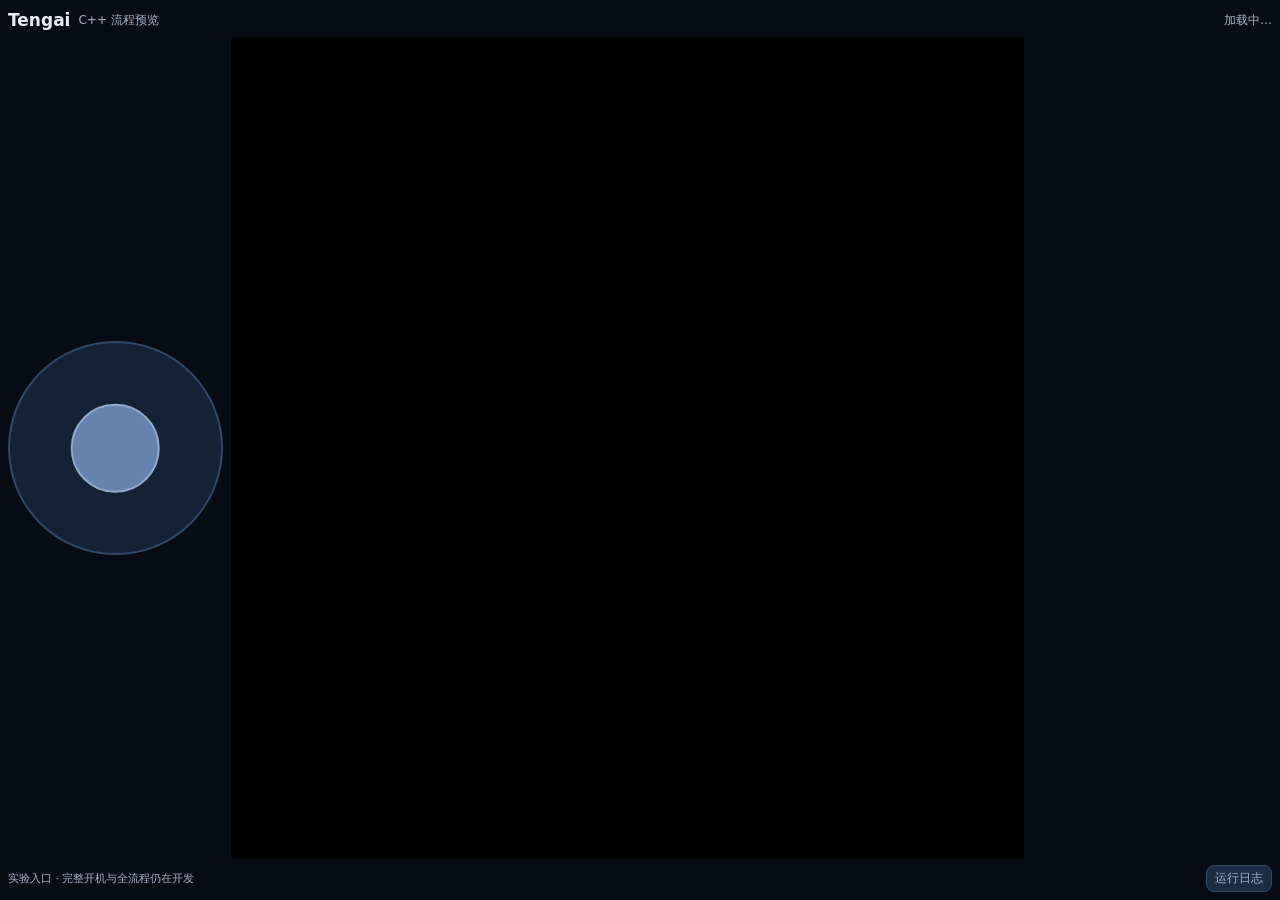
<file: index.html>
<!doctype html><html lang="zh-CN"><meta charset="utf-8"><meta name="viewport" content="width=device-width,initial-scale=1"><title>Tengai · C++ 流程预览</title><meta http-equiv="refresh" content="0;url=./preview/?v=preview-2efa56d174b283fa"><p><a href="./preview/?v=preview-2efa56d174b283fa">打开 Tengai 流程预览</a></p><p>实验入口，完整开机与全游戏仍在开发。</p></html>
</file>
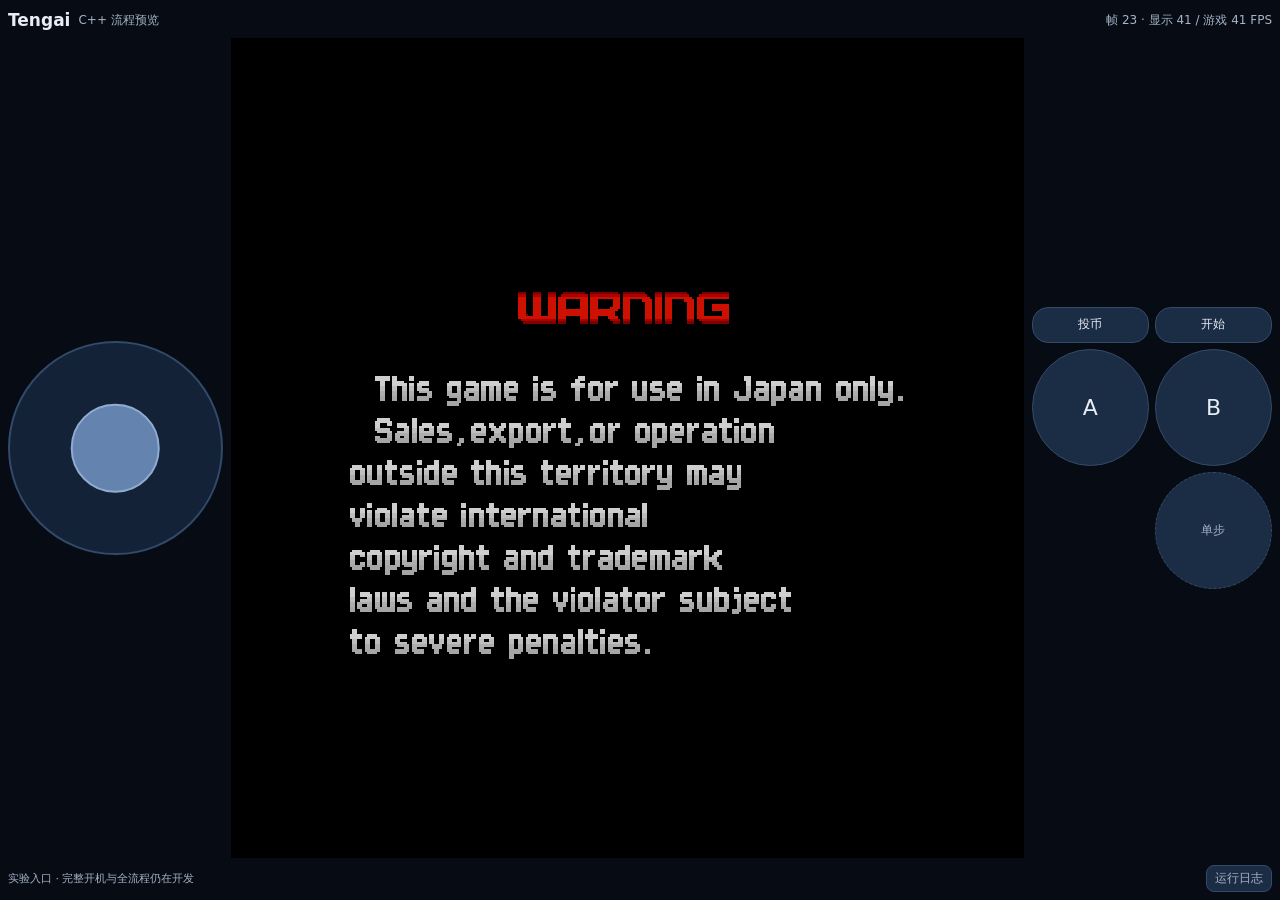
<file: preview/index.html>
<!doctype html><html lang="zh-CN"><meta charset="utf-8"><meta name="viewport" content="width=device-width,initial-scale=1,maximum-scale=1,user-scalable=no,viewport-fit=cover"><title>Tengai · 流程开发预览</title><style>
*{box-sizing:border-box}
html,body{margin:0;width:100%;height:100%;overflow:hidden;background:#070b13;color:#e8edf5;font:14px system-ui;overscroll-behavior:none}
#viewport{position:fixed;inset:0;inset:env(safe-area-inset-top,0px) env(safe-area-inset-right,0px) env(safe-area-inset-bottom,0px) env(safe-area-inset-left,0px);overflow:hidden}
#shell{position:absolute;left:var(--cx,50%);top:var(--cy,50%);width:var(--w,100%);height:var(--h,100%);transform:translate(-50%,-50%) rotate(var(--turn,0deg));display:grid;grid-template-rows:24px minmax(0,1fr) 28px;padding:8px;gap:6px;min-width:0;min-height:0;touch-action:none;user-select:none;-webkit-user-select:none;-webkit-touch-callout:none}
header{display:flex;align-items:center;gap:8px;min-width:0;overflow:hidden;white-space:nowrap}
header strong{font-size:17px;flex:none}
header span{color:#a4b4c8;font-size:12px;min-width:0;overflow:hidden;text-overflow:ellipsis}
header span:nth-child(2){flex:1}
#frame{margin-left:auto;max-width:55%;font-variant-numeric:tabular-nums;flex:none}
#play{display:grid;grid-template-columns:minmax(0,var(--left-rail)) minmax(0,1fr) minmax(0,var(--right-rail));grid-template-rows:minmax(0,1fr);align-items:center;gap:8px;min-width:0;min-height:0}
#play>*{min-width:0;min-height:0}
canvas{display:block;width:100%;height:100%;object-fit:contain;image-rendering:pixelated;background:#000}
button{border:1px solid #344b68;border-radius:16px;background:#1b2d45;color:inherit;font:inherit;touch-action:none;user-select:none;-webkit-user-select:none;padding:4px;cursor:pointer;min-width:0;min-height:0}
button.held{background:#557faf}
#right{display:grid;grid-template-rows:36px auto;gap:6px;width:100%}
.system,.actions{display:grid;grid-template-columns:repeat(2,minmax(0,1fr));gap:6px}
.system button{font-size:12px;white-space:nowrap}
.actions{width:100%;aspect-ratio:1;grid-template-rows:repeat(2,minmax(0,1fr))}
.actions button{width:100%;height:100%;border-radius:50%;font-size:22px;padding:2px}
.actions button:last-child{grid-column:2}
.actions button.debug-key{font-size:12px;border-style:dashed;color:#a4b4c8}
#stick{position:relative;width:100%;aspect-ratio:1;border-radius:50%;background:#142238;border:2px solid #31496a;touch-action:none}
#knob{position:absolute;left:50%;top:50%;width:42%;height:42%;border-radius:50%;background:#6483ae;border:2px solid #90acd1;transform:translate(-50%,-50%);pointer-events:none}
footer{display:flex;align-items:center;gap:8px;font-size:11px;color:#a4b4c8;min-width:0;overflow:hidden;white-space:nowrap}
footer>span:first-child{flex:1;min-width:0;overflow:hidden;text-overflow:ellipsis}
footer button{padding:4px 8px;border-radius:8px;font-size:12px;flex:none}
#error{color:#ffb5ae;max-width:30%;overflow:hidden;text-overflow:ellipsis}
#log-panel{position:fixed;inset:6%;background:#111b2b;border:1px solid #62718c;z-index:10;padding:12px;display:flex;flex-direction:column;gap:8px}
#log-panel[hidden]{display:none}
#log-panel textarea{flex:1;min-height:0;width:100%;font:12px monospace;background:#060c16;color:#e8edf5;user-select:text;-webkit-user-select:text;touch-action:auto}
#log-panel div{display:flex;gap:8px;flex-wrap:wrap}
</style><div id="viewport"><main id="shell"><header><strong title="2P：右Shift投币，2开始；IJKL方向；U射击/蓄力，O炸弹">Tengai</strong><span>C++ 流程预览</span><span id="frame">加载中…</span></header><section id="play"><div id="stick" aria-label="圆形方向摇杆"><div id="knob"></div></div><canvas id="screen" width="320" height="224"></canvas><div id="right"><div class="system" id="system"></div><div class="actions" id="actions"></div></div></section><footer><span>实验入口 · 完整开机与全流程仍在开发</span><span id="error"></span><button id="show-log" type="button">运行日志</button></footer></main></div><section id="log-panel" hidden><textarea id="full-log" readonly aria-label="错误、关键事件与最近运行日志"></textarea><div><button id="copy-log">复制日志</button><button id="close-log">关闭</button><span id="copy-result"></span></div></section><script src="layout.js?v=preview-2efa56d174b283fa"></script><script src="pacing.js?v=preview-2efa56d174b283fa"></script><script src="presentation.js?v=preview-2efa56d174b283fa"></script><script src="lifecycle.js?v=preview-2efa56d174b283fa"></script><script src="tengai_flow_preview.js?v=preview-2efa56d174b283fa"></script><script>const canvas=document.querySelector("#screen"),context=canvas.getContext("2d",{alpha:!1}),presenter=createFlowPreviewPresenter(canvas,context),logStore=createFlowPreviewLogStore("full"===new URLSearchParams(location.search).get("trace")),logs=logStore.logs;window.previewPresentation=presenter.stats,window.previewLogStats=logStore.stats;const artifactVersion="preview-2efa56d174b283fa";window.warningLog=logs,window.warningFailed=!1,window.warningFrames=0,window.warningSamples=[],window.flowMilestones=[],installFlowPreviewLayout(document.querySelector("#shell"),document.querySelector("#viewport"));const panel=document.querySelector("#log-panel"),log=document.querySelector("#full-log");document.querySelector("#show-log").onclick=()=>{log.value=logStore.text(),panel.hidden=!1},document.querySelector("#close-log").onclick=()=>panel.hidden=!0,document.querySelector("#copy-log").onclick=async()=>{log.value=logStore.text(),log.focus(),log.select();try{await navigator.clipboard.writeText(log.value),document.querySelector("#copy-result").textContent="已复制"}catch{document.querySelector("#copy-result").textContent="请在文本框中复制"}};const report=(e,t=!1)=>{const o=/INITIALIZATION RETURN|SELECTION CONTROLLER RETURN|WORLD PROMPT (PHASE|RETIREMENT) RETURN|SPRITE PLANE (GATE|REGISTRATION) RETURN|GAMEPLAY FRONTEND40 RETURN|FRONTEND STAGE6 CLEANUP RETURN|FRONTEND STARTUP8 RETURN|WORLD EXIT64 RETURN/.test(e);logStore.append(e,t||o||/^(GAMEPLAY CONTINUE STAGE RESTART |GAMEPLAY CLEANUP RETURN |GAMEPLAY NEXT STARTUP CHILD BOUNDARY |PRESENTATION CLEANUP RETURN |FINAL SCORE CLEANUP RETURN |FINAL SCORE RESOURCE DEPENDENCIES BOUND |TITLE ROW SAMPLE ALIAS |LIVE DEFERRED TABLE TARGET RESTORED )/.test(e)||/^(ACTUAL PICKUP RETURN|POST-HIT PRIMARY UPDATE RETURN|OPEN )/.test(e)),o&&(window.flowMilestones.push(String(e)),window.flowMilestones.length>1024&&window.flowMilestones.shift()),t&&(window.warningFailed=!0,document.querySelector("#error").textContent="运行已停止，完整原因见日志",document.querySelector("#frame").textContent="流程停止",log.value=logStore.text(),panel.hidden=!1,document.querySelector("#copy-result").textContent="不是继续运行的画面；请复制完整错误")};let headerAt=-1/0,lastPaused=null,lastObservationFrame=null;const frameLabel=document.querySelector("#frame");globalThis.tengaiWarningFrame=(e,t,o,n,r,i,l,a)=>{const s=presenter.draw(e,t,o,n,r);window.warningFrames=r;const c=performance.now();if(c-headerAt>=250||lastPaused!==!!window.flowWaiting){headerAt=c,lastPaused=!!window.flowWaiting;const e=presenter.stats;frameLabel.textContent=window.flowWaiting?`单步暂停 · 长按单步恢复 · 显示 ${e.fps.toFixed(0)} FPS`:`帧 ${r} · 显示 ${e.fps.toFixed(0)} / 游戏 ${e.game_fps.toFixed(0)} FPS`}if(r%30==0&&r!==lastObservationFrame){lastObservationFrame=r;let e=0;for(let t=0;t<s.length;t+=4)(s[t]||s[t+1]||s[t+2])&&++e;window.warningSamples.push({frame:r,cursor:i,loop:l,intensity:a,nonblack:e}),window.warningSamples.length>240&&window.warningSamples.shift()}},globalThis.tengaiFlowWait=(e,t,o,n)=>{window.flowWaiting=!!o,window.flowIrqDelivery=t,window.flowPauseHeld=n},(async()=>{const e=async e=>{const t=await fetch(e+"?v="+artifactVersion);if(!t.ok)throw Error(`无法加载 ${e}`);return t.json()},[t,o,n]=await Promise.all([e("boot-inputs.json"),e("controls.json"),e("timing.json")]),r=createFlowPreviewPacer(n);window.previewPacing=r.stats;const i=new Map(o.controls.map((e=>[e.id,new Set]))),l=o.initial_ports.slice(),a=new Map,s=(e,t,n)=>{const r=i.get(e);if(r){n?r.add(t):r.delete(t),l.splice(0,l.length,...o.initial_ports);for(const e of o.controls)i.get(e.id).size&&(l[e.port_index]&=~e.mask),a.get(e.id)?.classList.toggle("held",!!i.get(e.id).size)}};for(const e of o.controls){if(e.keyboard_only||/_(up|down|left|right)$/.test(e.id))continue;const t=document.createElement("button");t.type="button",t.dataset.input=e.id,t.textContent=e.label,e.presentation_class&&t.classList.add(e.presentation_class),t.title=e.description||[e.key,...e.key_aliases||[]].join(" / "),t.setAttribute("aria-label",e.description||e.label),a.set(e.id,t),document.querySelector(e.id.endsWith("_coin")||e.id.endsWith("_start")?"#system":"#actions").append(t),t.onpointerdown=o=>{o.preventDefault(),t.setPointerCapture(o.pointerId),s(e.id,`pointer:${o.pointerId}`,!0)};const o=t=>{t.preventDefault(),s(e.id,`pointer:${t.pointerId}`,!1)};t.onpointerup=o,t.onpointercancel=o,t.onlostpointercapture=o}for(const e of["keydown","keyup"])window.addEventListener(e,(t=>{const n=o.controls.find((e=>e.key===t.code||e.key_aliases?.includes(t.code)));!n||"keyup"!==e&&panel.contains(t.target)||(panel.contains(t.target)||t.preventDefault(),s(n.id,`key:${t.code}`,"keydown"===e))}));const c=document.querySelector("#stick"),d=document.querySelector("#knob");let w=null;const p=()=>o.controls.filter((e=>!e.keyboard_only&&/_(up|down|left|right)$/.test(e.id))),u=e=>{if(e.pointerId!==w)return;e.preventDefault();const t=c.getBoundingClientRect();let o=(e.clientX-t.left-t.width/2)/(t.width/2),n=(e.clientY-t.top-t.height/2)/(t.height/2);window.flowRotated&&([o,n]=[n,-o]);const r=Math.hypot(o,n);r>1&&(o/=r,n/=r),d.style.transform=`translate(calc(-50% + ${35*o}%),calc(-50% + ${35*n}%))`;for(const e of p()){const t=e.id.endsWith("_left")?o<-.25:e.id.endsWith("_right")?o>.25:e.id.endsWith("_up")?n<-.25:n>.25;s(e.id,"stick",t)}},g=e=>{if(!e||e.pointerId===w){for(const e of p())s(e.id,"stick",!1);w=null,d.style.transform="translate(-50%,-50%)"}};c.onpointerdown=e=>{null===w&&(w=e.pointerId,c.setPointerCapture(w),u(e))},c.onpointermove=u,c.onpointerup=g,c.onpointercancel=g,c.onlostpointercapture=g;window.previewLifecycle=installFlowPreviewLifecycle(document.querySelector("#shell"),(()=>{g();for(const e of o.controls)i.get(e.id).clear(),s(e.id,"",!1)})).stats;for(const e of["contextmenu","selectstart","dragstart","dblclick"])document.querySelector("#shell").addEventListener(e,(e=>e.preventDefault()));globalThis.tengaiInputRead=e=>Number.isInteger(e)&&e>=0&&e<l.length?l[e]:-1,await TengaiFlowPreview({locateFile:(e,t)=>t+e+"?v="+artifactVersion,previewWaitForFrame:r.waitForFrame,arguments:["/data","/assets",...t.input_policy_fields,...t.raw_boot_input_bytes,"--connection-observation","--input-ports",...o.initial_ports].map(String),print:e=>report(e),printErr:e=>report(e,!0)})})().catch((e=>report(e.stack||String(e),!0)));</script></html>
</file>
